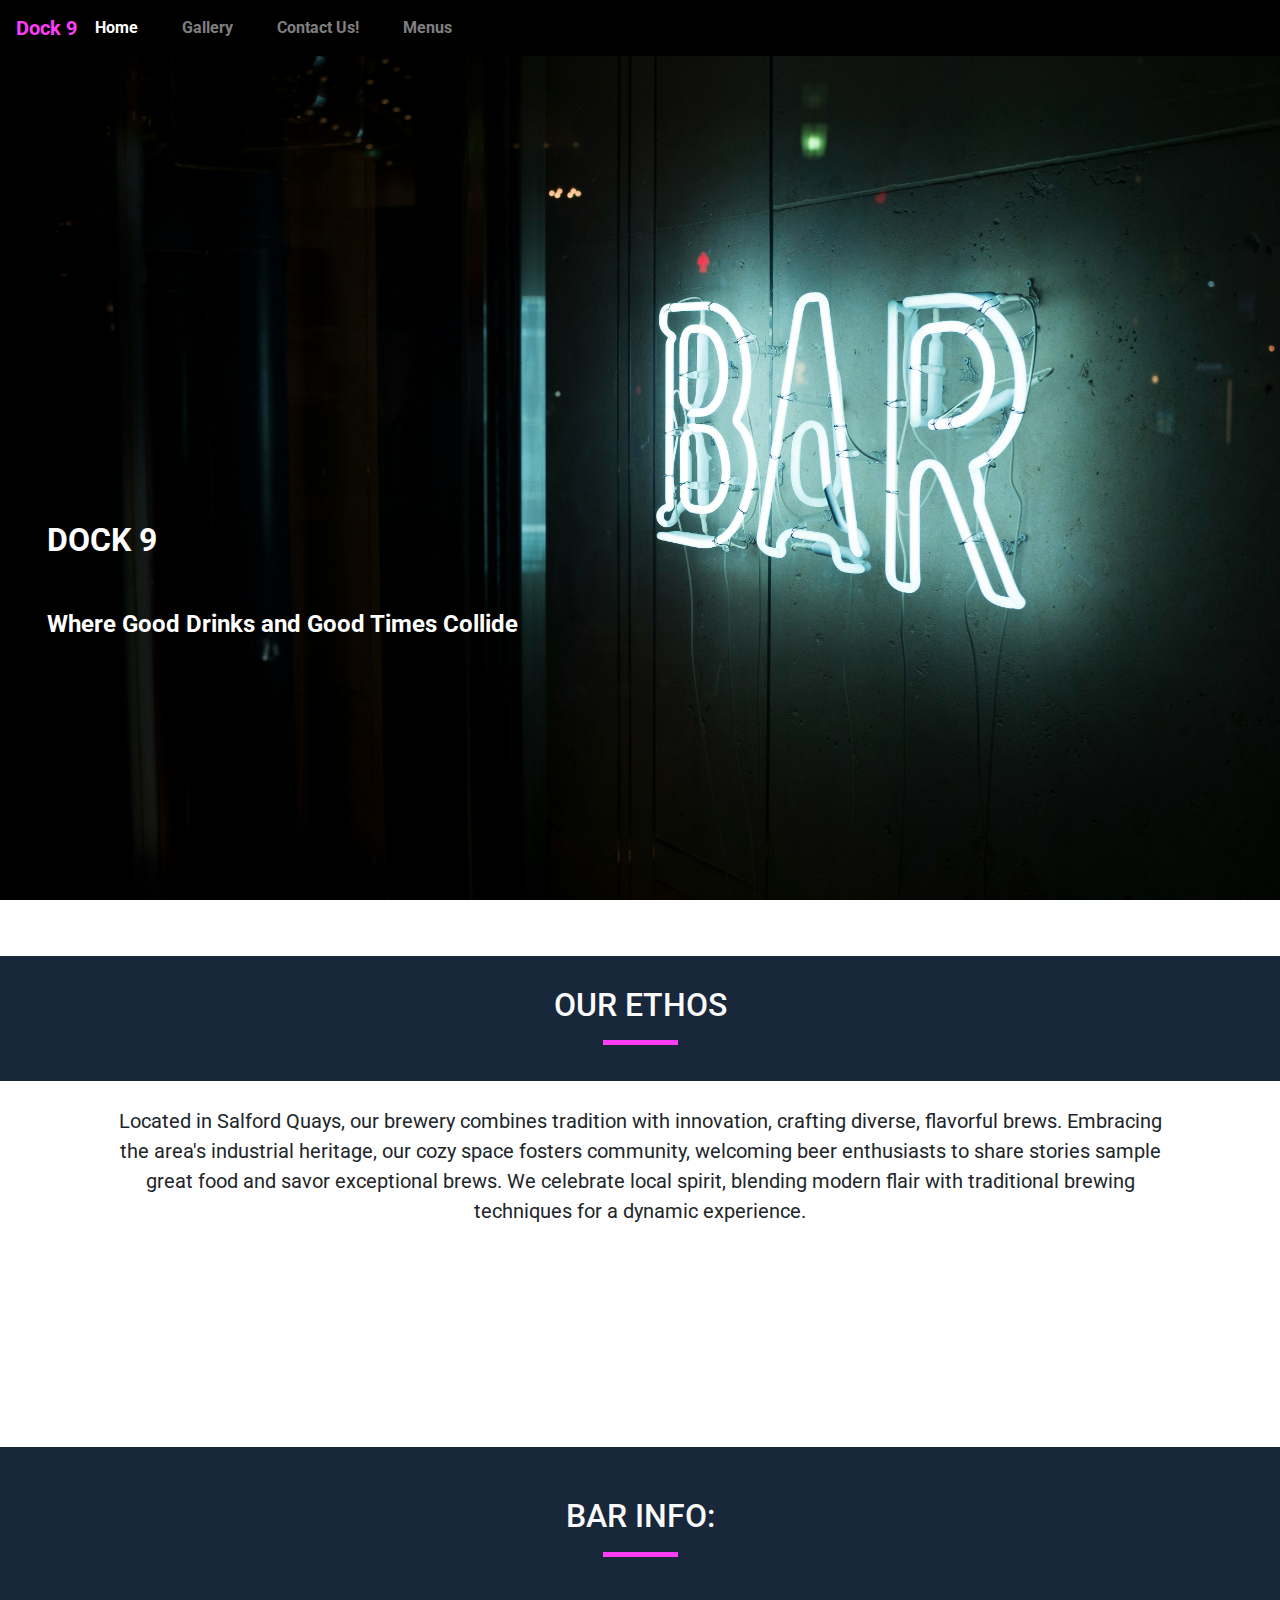
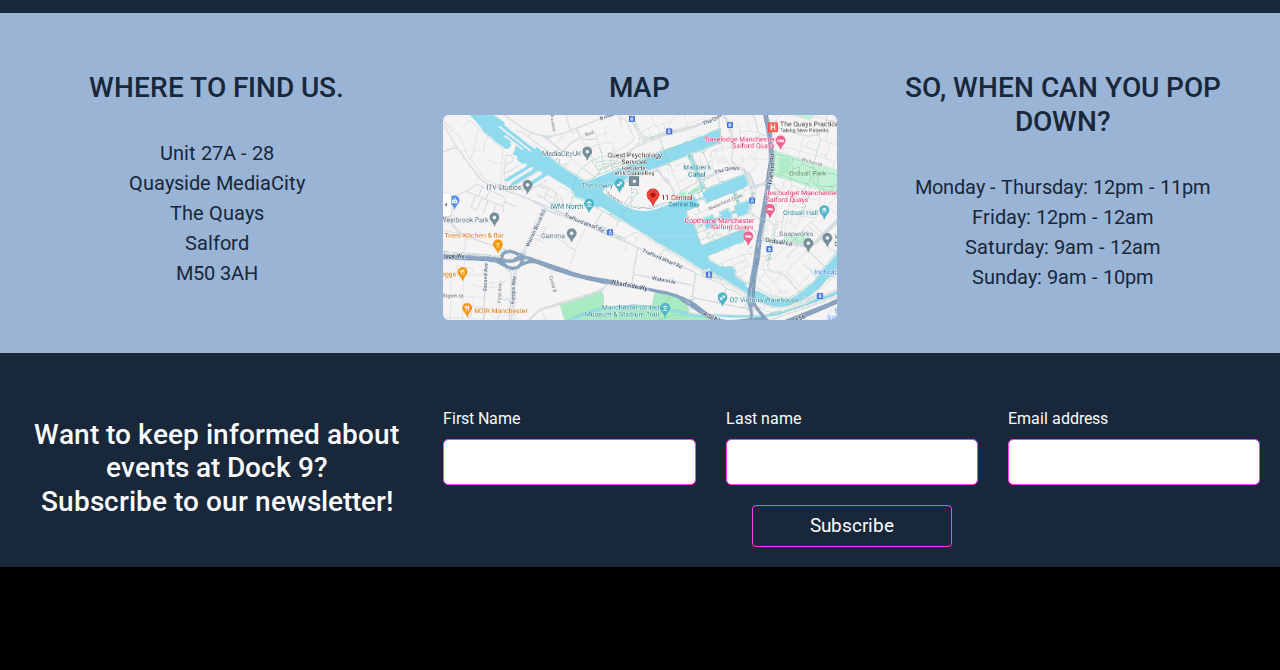
<file: index.html>
<!DOCTYPE html>
<html lang="en">
   <head>
      <meta charset="UTF-8">
      <meta name="viewport" content="width=device-width,initial-scale=1">
      <title>Dock 9 Bar and Brewery</title>
      <link rel="stylesheet" href="https://maxcdn.bootstrapcdn.com/bootstrap/4.1.3/css/bootstrap.min.css">
      <link rel="stylesheet" href="https://use.fontawesome.com/releases/v5.6.1/css/all.css"
         integrity="sha384-gfdkjb5BdAXd+lj+gudLWI+BXq4IuLW5IT+brZEZsLFm++aCMlF1V92rMkPaX4PP" crossorigin="anonymous">
      <link href="https://fonts.googleapis.com/css?family=Roboto:400,700" rel="stylesheet">
      <link rel="stylesheet" href="assets/css/style.css" type="text/css">
   </head>
   <body>
      <!-- navigation bar-->
      <nav class="navbar navbar-dark navbar-expand-sm">
         <a href="index.html" class="navbar-bar-name">
         Dock 9
         </a>
         <button class="navbar-toggler ml-auto" type="button" data-toggle="collapse" data-target="#navbarNavDropdown"
            aria-controls="navbarNavDropdown" aria-expanded="false" aria-label="Toggle navigation">
         <span class="navbar-toggler-icon"></span>
         </button>
         <div class="collapse navbar-collapse" id="navbarNavDropdown">
            <ul class="navbar-nav mr-auto">
               <li class="active nav-item mr-2">
                  <a class="nav-link" href="index.html">
                  Home
                  </a>
               </li>
               <li class="nav-item mr-2">
                  <a class="nav-link" href="gallery.html">
                  Gallery
                  </a>
               </li>
               <li class="nav-item mr-2">
                  <a class="nav-link" href="contact.html">
                  Contact Us!
                  </a>
               </li>
               <li class="nav-item mr-2">
                  <a class="nav-link" href="menus.html">
                  Menus
                  </a>
               </li>
            </ul>
         </div>
      </nav>
      <!--header-->
      <header>
         <!--background image-->
         <section class="container-fluid name-tagline-container">
            <div class="row">
               <div class="col-12 my-5">
                  <section class="name-tagline jumbotron">
                     <h1 class="text-uppercase jumbotron-header">
                        Dock 9
                     </h1>
                     <h2 class="lead jumbotron-tagline">
                        Where Good Drinks and Good Times Collide
                     </h2>
                  </section>
               </div>
            </div>
         </section>
      </header>
      <!--bar and brewery ethos text-->
      <main>
         <section class="ethos-container">
            <div class="container-wrapper--dark">
               <div class="container ethos-container content-container">
                  <section id="ethos" class="ethos">
                     <div class="row">
                        <div class="col-12 page-header">
                           <h2 class="text-uppercase">
                              Our Ethos
                           </h2>
                           <hr class="block-divider block-divider--short">
                        </div>
                     </div>
                  </section>
               </div>
            </div>
            <div class="container ethos-container-text">
               <div class="row">
                  <div class="col-12">
                     <p>
                        Located in Salford Quays, our brewery combines tradition with innovation, crafting diverse,
                        flavorful brews. Embracing the area's industrial heritage, our cozy space fosters community,
                        welcoming beer enthusiasts to share stories sample great food and savor exceptional brews.
                        We celebrate local spirit, blending modern flair with traditional brewing techniques for a
                        dynamic experience.
                     </p>
                  </div>
               </div>
            </div>
         </section>
         <!--secondary image-->
         <section class="secondary-image-container">
            <div class="container-fluid secondary-image-container">
               <!--background image-->
            </div>
         </section>
         <!--general info header-->
         <section class="general-info-container">
            <div class="container-wrapper--dark">
               <div class="barinfo-container">
                  <section class="barinfo">
                     <div class="row">
                        <div class="col-12 page-header">
                           <h2 class="text-uppercase">
                              Bar Info:
                           </h2>
                           <hr class="block-divider block-divider--short">
                        </div>
                     </div>
                  </section>
               </div>
            </div>
            <!--general info-->
            <div class="container-fluid container-wrapper--light">
               <div class="general-info-container">
                  <div class="row">
                     <!--how to find us-->
                     <div class="col-12 col-md-6 col-lg-4 page-header">
                        <div class="bar-info">
                           <h3 class="text-uppercase">
                              <i class="fas fa-map-signs"></i>
                              <br>Where to find us.
                           </h3>
                           <p class="address">Unit 27A - 28
                              <br>Quayside MediaCity
                              <br>The Quays
                              <br>Salford
                              <br>M50 3AH
                           </p>
                        </div>
                     </div>
                     <!--google map image-->
                     <div class="col-12 col-md-6 col-lg-4 page-header">
                        <div class="bar-info">
                           <h3 class="text-uppercase">
                              <i class="fas fa-map-marker-alt"></i>
                              <br>Map
                           </h3>
                           <div class="map-container" aria-label="Map of Salford Quays"><img
                              src="assets/images/map.png" alt="A map of Salford Quays"></div>
                        </div>
                     </div>
                     <!-- opening times -->
                     <div class="col-12 col-md-6 col-lg-4 page-header">
                        <div class="bar-info">
                           <h3 class="text-uppercase">
                              <i class="fas fa-calendar-week"></i>
                              <br>So, when can you pop down?
                           </h3>
                           <p>Monday - Thursday: 12pm - 11pm
                              <br>Friday: 12pm - 12am
                              <br>Saturday: 9am - 12am
                              <br>Sunday: 9am - 10pm
                           </p>
                        </div>
                     </div>
                  </div>
               </div>
            </div>
         </section>
         <!--subscription-->
         <!--subscription header-->
         <section class="contact-form">
            <div class="container-fluid container-wrapper--dark">
               <div class="form-container">
                  <div class="row mt-4">
                     <div class="contact-heading col-12 col-lg-4 d-flex align-items-center">
                        <h3 class="uppercase text-center mx-auto">
                           Want to keep informed about events at Dock 9?
                           <br>Subscribe to our newsletter!
                        </h3>
                     </div>
                     <!--subscription main body form-->
                     <div class="center-form col-12 col-lg-8">
                        <form class="row g-3" name="contact" method="POST"
                           action="https://formdump.codeinstitute.net/" target="_blank">
                           <div class="col-12 col-lg-4">
                              <label for="firstName" class="form-label">
                              First Name
                              </label>
                              <input type="text" name="first-name" class="form-control" id="firstName" required>
                           </div>
                           <div class="col-12 col-lg-4">
                              <label for="lastName" class="form-label">
                              Last name
                              </label>
                              <input type="text" name="last-name" class="form-control" id="lastName" required>
                           </div>
                           <div class="col-12 col-lg-4">
                              <label for="email" class="form-label">
                              Email address
                              </label>
                              <input type="email" name="email" class="form-control" id="email" required>
                           </div>
                           <div class="col-12">
                              <button type="submit" class="btn btn-ft-brand">
                              Subscribe
                              </button>
                           </div>
                        </form>
                     </div>
                  </div>
               </div>
            </div>
         </section>
      </main>
      <!-- footer -->
      <footer class="container-fluid">
         <div class="row">
            <div class="col-sm-12">
               <ul class="list-inline social-links">
                  <li class="list-inline-item">
                     <a target="_blank" href="https://www.facebook.com/" aria-label="Facebook">
                     <i class="fab fa-facebook social-link-icon" aria-hidden="true"></i>
                     <span class="sr-only">
                     Facebook
                     </span>
                     </a>
                  </li>
                  <li class="list-inline-item">
                     <a target="_blank" href="https://twitter.com/" aria-label="Twitter">
                     <i class="fab fa-twitter social-link-icon" aria-hidden="true"></i>
                     <span class="sr-only">
                     Twitter
                     </span>
                     </a>
                  </li>
                  <li class="list-inline-item">
                     <a target="_blank" href="https://www.instagram.com/" aria-label="Instagram">
                     <i class="fab fa-instagram social-link-icon" aria-hidden="true"></i>
                     <span class="sr-only">
                     Instagram
                     </span>
                     </a>
                  </li>
               </ul>
            </div>
         </div>
      </footer>
      <script src="https://code.jquery.com/jquery-3.3.1.slim.min.js"
         integrity="sha384-q8i/X+965DzO0rT7abK41JStQIAqVgRVzpbzo5smXKp4YfRvH+8abtTE1Pi6jizo"
         crossorigin="anonymous"></script>
      <script src="https://cdnjs.cloudflare.com/ajax/libs/popper.js/1.14.3/umd/popper.min.js"
         integrity="sha384-ZMP7rVo3mIykV+2+9J3UJ46jBk0WLaUAdn689aCwoqbBJiSnjAK/l8WvCWPIPm49"
         crossorigin="anonymous"></script>
      <script src="https://stackpath.bootstrapcdn.com/bootstrap/4.1.3/js/bootstrap.min.js"
         integrity="sha384-ChfqqxuZUCnJSK3+MXmPNIyE6ZbWh2IMqE241rYiqJxyMiZ6OW/JmZQ5stwEULTy"
         crossorigin="anonymous"></script>
   </body>
</html>
</file>
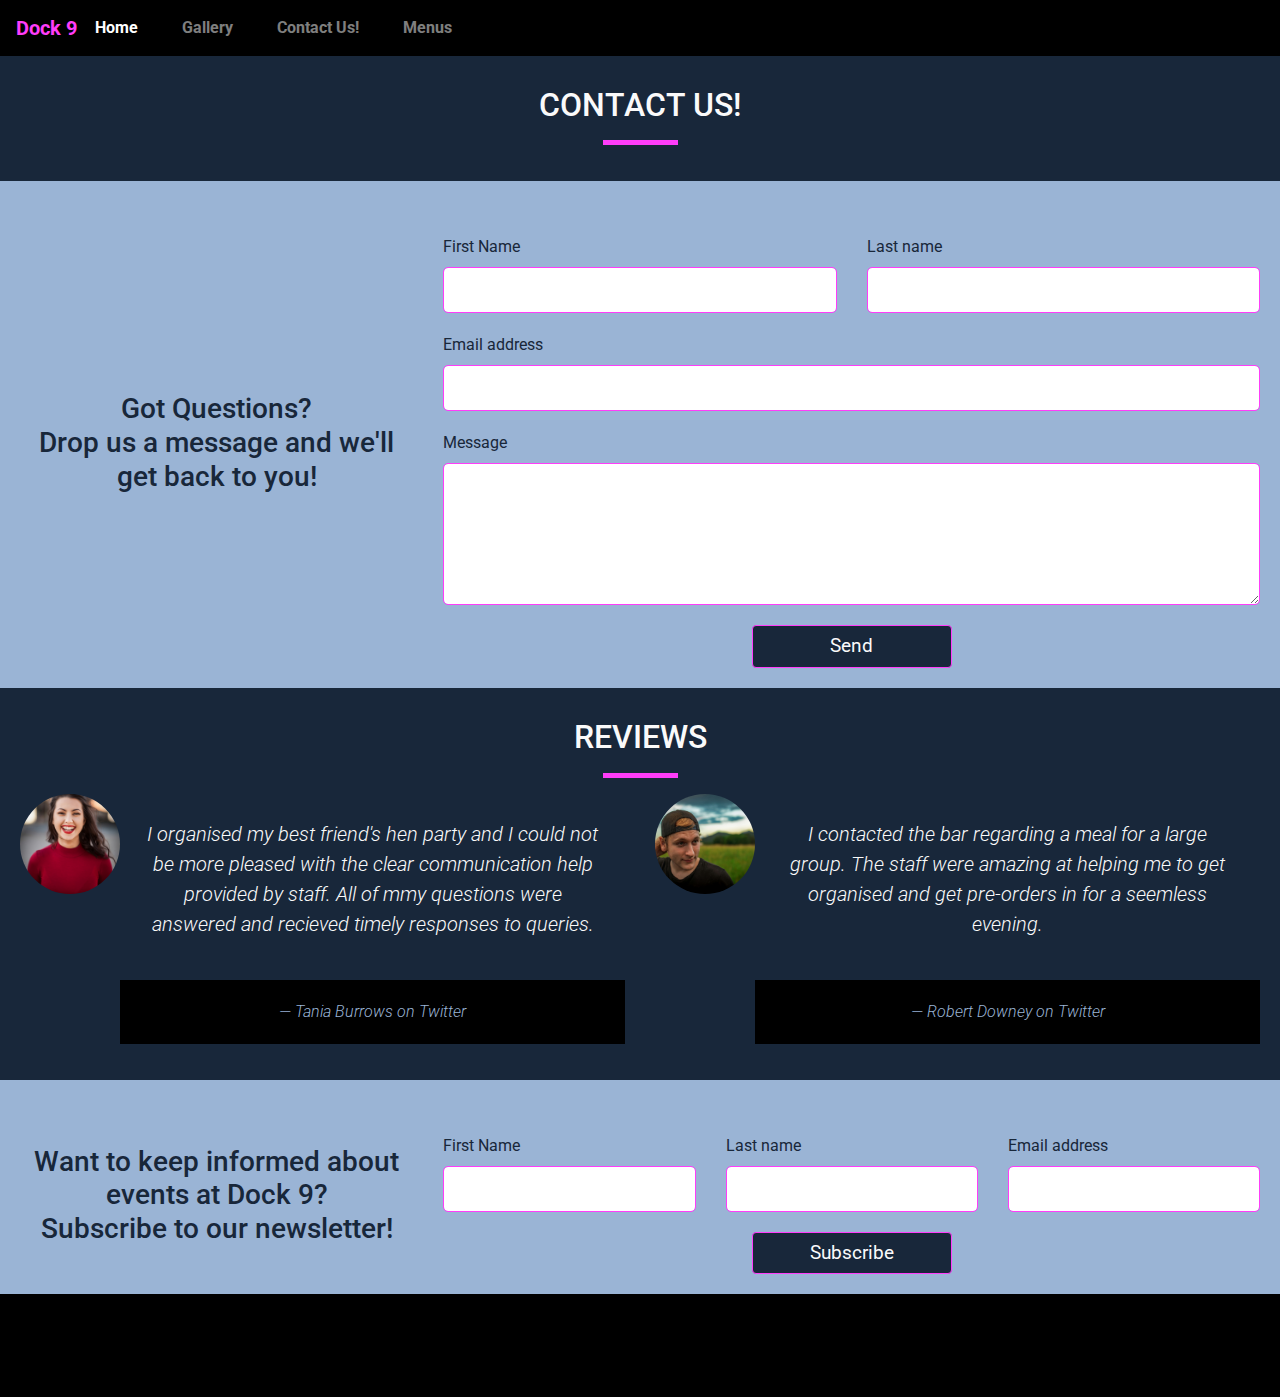
<file: contact.html>
<!DOCTYPE html>
<html lang="en">
   <head>
      <meta charset="UTF-8">
      <meta name="viewport" content="width=device-width, initial-scale=1.0">
      <title>Contact Us</title>
      <link rel="stylesheet" href="https://maxcdn.bootstrapcdn.com/bootstrap/4.1.3/css/bootstrap.min.css">
      <link rel="stylesheet" href="https://use.fontawesome.com/releases/v5.6.1/css/all.css"
         integrity="sha384-gfdkjb5BdAXd+lj+gudLWI+BXq4IuLW5IT+brZEZsLFm++aCMlF1V92rMkPaX4PP" crossorigin="anonymous">
      <link href="https://fonts.googleapis.com/css?family=Roboto:400,700" rel="stylesheet">
      <link rel="stylesheet" href="assets/css/style.css" type="text/css">
   </head>
   <body>
      <!--navigation bar-->
      <nav class="navbar navbar-dark navbar-expand-sm">
         <a href="index.html" class="navbar-bar-name">
         Dock 9
         </a>
         <button class="navbar-toggler ml-auto" type="button" data-toggle="collapse" data-target="#navbarNavDropdown"
            aria-controls="navbarNavDropdown" aria-expanded="false" aria-label="Toggle navigation">
         <span class="navbar-toggler-icon"></span>
         </button>
         <div class="collapse navbar-collapse" id="navbarNavDropdown">
            <ul class="navbar-nav mr-auto">
               <li class="active nav-item mr-2">
                  <a class="nav-link" href="index.html">
                  Home
                  </a>
               </li>
               <li class="nav-item mr-2">
                  <a class="nav-link" href="gallery.html">
                  Gallery
                  </a>
               </li>
               <li class="nav-item mr-2">
                  <a class="nav-link" href="contact.html">
                  Contact Us!
                  </a>
               </li>
               <li class="nav-item mr-2">
                  <a class="nav-link" href="menus.html">
                  Menus
                  </a>
               </li>
            </ul>
         </div>
      </nav>
      <!--contact header-->
      <header>
         <div class="container-fluid container-wrapper--dark">
            <div class="subpage-header-container">
               <div class="subpage-header">
                  <div class="row">
                     <div class="col-12 page-header">
                        <h2 class="text-uppercase">
                           <i class="fas fa-envelope-open-text"></i>
                           Contact Us!
                        </h2>
                        <hr class="block-divider block-divider--short">
                     </div>
                  </div>
               </div>
            </div>
         </div>
      </header>
      <!--contact main body-->
      <main>
         <section class="contact-form">
            <div class="container-fluid container-wrapper--light">
               <div class="form-container">
                  <div class="row mt-4">
                     <div class="contact-heading col-12 col-lg-4 d-flex align-items-center">
                        <h3 class="uppercase text-center mx-auto">
                           Got Questions?
                           <br>Drop us a message and we'll get back to you!
                        </h3>
                     </div>
                     <!--contact main body form-->
                     <div class="center-form col-12 col-lg-8">
                        <form class="row g-3" name="contact" method="POST"
                           action="https://formdump.codeinstitute.net/" target="_blank">
                           <div class="col-12 col-lg-6">
                              <label for="firstName" class="form-label">
                              First Name
                              </label>
                              <input type="text" name="first-name" class="form-control" id="firstName" required>
                           </div>
                           <div class="col-12 col-lg-6">
                              <label for="lastName" class="form-label">
                              Last name
                              </label>
                              <input type="text" name="last-name" class="form-control" id="lastName" required>
                           </div>
                           <div class="col-12">
                              <label for="email" class="form-label">
                              Email address
                              </label>
                              <input type="email" name="email" class="form-control" id="email" required>
                           </div>
                           <div class="col-12">
                              <label for="message" class="form-label">
                              Message
                              </label>
                              <textarea class="form-control" name="comments" id="message" rows="5"
                                 required></textarea>
                           </div>
                           <div class="col-12">
                              <button type="submit" class="btn btn-ft-brand">
                              Send
                              </button>
                           </div>
                        </form>
                     </div>
                  </div>
               </div>
            </div>
         </section>
         <!--page content specific reviews-->
         <section class="reviews">
            <div class="container-fluid container-wrapper--dark">
               <div class="subpage-header-container">
                  <div class="subpage-header">
                     <div class="row">
                        <div class="col-12 page-header">
                           <h2 class="text-uppercase">
                              <i class="fas fa-comments"></i>
                              Reviews
                           </h2>
                           <hr class="block-divider block-divider--short">
                        </div>
                        <div class="col-12 col-md-6">
                           <div class="media">
                              <div class="d-none d-sm-block">
                                 <img src="assets/images/tania-burrows.jpg" class="reviewer-image"
                                    alt="female reviewer Tania Burrows">
                              </div>
                              <div class="media-body">
                                 <blockquote class="blockquote">
                                    <p>
                                       I organised my best friend's hen party and I could not be more pleased
                                       with the clear communication help provided by staff. All of mmy
                                       questions were answered and recieved timely responses to queries.
                                    </p>
                                    <footer class="blockquote-footer">Tania Burrows on <cite
                                       title="Twitter">Twitter</cite></footer>
                                 </blockquote>
                              </div>
                           </div>
                        </div>
                        <div class="col-12 col-md-6">
                           <div class="media">
                              <div class="d-none d-sm-block">
                                 <img src="assets/images/robert-downey.jpg" class="reviewer-image"
                                    alt="male reviewer Robert Downey">
                              </div>
                              <blockquote class="blockquote">
                                 <p>
                                    I contacted the bar regarding a meal for a large group. The staff were
                                    amazing at helping me to get organised and get pre-orders in for a seemless
                                    evening.
                                 </p>
                                 <footer class="blockquote-footer">Robert Downey on <cite
                                    title="Twitter">Twitter</cite></footer>
                              </blockquote>
                           </div>
                        </div>
                     </div>
                  </div>
               </div>
            </div>
         </section>
         <!--subscription-->
         <!--subscription header-->
         <section class="contact-form">
            <div class="container-fluid container-wrapper--light">
               <div class="form-container">
                  <div class="row mt-4">
                     <div class="contact-heading col-12 col-lg-4 d-flex align-items-center">
                        <h3 class="uppercase text-center mx-auto">
                           Want to keep informed about events at Dock 9?
                           <br>Subscribe to our newsletter!
                        </h3>
                     </div>
                     <!--subscription main body form-->
                     <div class="center-form col-12 col-lg-8">
                        <form class="row g-3" name="contact" method="POST"
                           action="https://formdump.codeinstitute.net/" target="_blank">
                           <div class="col-12 col-lg-4">
                              <label for="firstName" class="form-label">
                              First Name
                              </label>
                              <input type="text" name="first-name" class="form-control" id="firstName" required>
                           </div>
                           <div class="col-12 col-lg-4">
                              <label for="lastName" class="form-label">
                              Last name
                              </label>
                              <input type="text" name="last-name" class="form-control" id="lastName" required>
                           </div>
                           <div class="col-12 col-lg-4">
                              <label for="email" class="form-label">
                              Email address
                              </label>
                              <input type="email" name="email" class="form-control" id="email" required>
                           </div>
                           <div class="col-12">
                              <button type="submit" class="btn btn-ft-brand">
                              Subscribe
                              </button>
                           </div>
                        </form>
                     </div>
                  </div>
               </div>
            </div>
         </section>
      </main>
      <!--footer-->
      <footer class="container-fluid">
         <div class="row">
            <div class="col-sm-12">
               <ul class="list-inline social-links">
                  <li class="list-inline-item">
                     <a target="_blank" href="https://www.facebook.com/">
                     <i class="fab fa-facebook" aria-hidden="true"></i>
                     <span class="sr-only">
                     Facebook
                     </span>
                     </a>
                  </li>
                  <li class="list-inline-item">
                     <a target="_blank" href="https://twitter.com/">
                     <i class="fab fa-twitter" aria-hidden="true"></i>
                     <span class="sr-only">
                     Twitter
                     </span>
                     </a>
                  </li>
                  <li class="list-inline-item">
                     <a target="_blank" href="https://www.instagram.com/">
                     <i class="fab fa-instagram" aria-hidden="true"></i>
                     <span class="sr-only">
                     Instagram
                     </span>
                     </a>
                  </li>
               </ul>
            </div>
         </div>
      </footer>
      <script src="https://code.jquery.com/jquery-3.3.1.slim.min.js"
         integrity="sha384-q8i/X+965DzO0rT7abK41JStQIAqVgRVzpbzo5smXKp4YfRvH+8abtTE1Pi6jizo"
         crossorigin="anonymous"></script>
      <script src="https://cdnjs.cloudflare.com/ajax/libs/popper.js/1.14.3/umd/popper.min.js"
         integrity="sha384-ZMP7rVo3mIykV+2+9J3UJ46jBk0WLaUAdn689aCwoqbBJiSnjAK/l8WvCWPIPm49"
         crossorigin="anonymous"></script>
      <script src="https://stackpath.bootstrapcdn.com/bootstrap/4.1.3/js/bootstrap.min.js"
         integrity="sha384-ChfqqxuZUCnJSK3+MXmPNIyE6ZbWh2IMqE241rYiqJxyMiZ6OW/JmZQ5stwEULTy"
         crossorigin="anonymous"></script>
   </body>
</html>
</file>
<file: assets/css/style.css>
/**************general styles ********************/
body {
	font-family: 'Roboto', sans-serif;
	width: 100%;
	margin: 0;
	padding: 0;
	overflow-x: hidden;
}

body>footer {
	position: sticky;
	top: 100vh;
}

p {
	text-align: center;
	padding: 25px;
	font-size: 20px;
}

.btn {
	margin-top: 15px;
	margin-bottom: 20px;
	background-color: #18273A;
	color: #fafafa;
	border-color: #ff3df9;
}

.btn:hover {
	background-color: #fafafa;
	color: #18273A;
}

/* container wrappers */
.container-wrapper--light {
	background-color: #9AB4D5;
	color: #18273A;
	padding: 20px;
	width: 100%;
	margin: 0;
}

.container-wrapper--light i {
	color: #ff3df9;
}

.container-wrapper--dark {
	background-color: #18273A;
	color: #fafafa;
	width: 100%;
	padding: 20px;
	margin: 0;
}

.container-wrapper--dark i {
	color: #ff3df9;
}

/*page headers*/
.page-header {
	margin-top: 5px;
	border-bottom: 0;
	text-align: center;
}

.page-header h2 {
	margin-top: 5px;
	border-bottom: 0;
}

.subpage-header {
	font-family: "Roboto", sans-serif;
	font-weight: 300;
}

.subpage-header i {
	color: #ff3df9;
	font-size: 35px;
	line-height: 35px;
	display: block;
}

/*block divider*/
.block-divider {
	width: 75px;
	height: 5px;
	border: 0;
	background-color: #ff3df9;
}

/* navbar */
.nav-container {
	margin-bottom: 20px;
}

.nav-container {
	position: absolute;
	top: 0;
	left: 0;
	padding-left: 0;
	padding-right: 0;
}

.navbar {
	margin-bottom: 0;
	border: 0;
	width: 100%;
	background-color: rgba(0, 0, 0);
	z-index: 1;
}

.navbar-bar-name {
	color: #ff3df9;
	font-weight: bolder;
	font-size: 20px;
}

.navbar .navbar-nav a {
	font-weight: bold;
	color: #fff;
	margin: 0 10px;
}

/* review section */
.reviewer-image {
	height: 100px;
	width: 100px;
	border-radius: 50%;
	object-fit: cover;
}

.blockquote {
	font-style: italic;
}

.blockquote-footer {
	background-color: rgba(0, 0, 0);
	color: #9AB4D5;
}

/* subscription */
.container-subscribe {
	margin: 0;
	padding: 0;
	width: 100%;
	background-color: #18273A;
}

/*form*/
.center-form {
	padding-top: 10px;
	margin: 0 auto;
	max-width: 80%;
}

.form-label {
	text-align: left;
}

.btn-ft-brand {
	display: block;
	margin: 0 auto;
	width: 200px;
	font-size: 1.2em;
}

/* footer */
footer {
	background-color: rgba(0, 0, 0);
	padding: 20px 0;
	text-align: center;
	margin-top: auto;
}

.social-links {
	margin-top: 10px;
}

.social-links .list-inline-item {
	margin-right: 30px;
}

.social-links .list-inline-item:last-child {
	margin-right: 0;
}

.social-links a {
	display: inline-block;
	font-size: 36px;
	color: #ff3df9;
	margin-top: 15px;
	margin-bottom: 15px;
}

.social-links a:hover {
	color: #9AB4D5;
}

/**********************index.html *************************************/

/*background images*/
.name-tagline-container {
	height: 100vh;
	background: url('../images/bar-main.jpg') no-repeat center center fixed;
	-webkit-background-size: cover;
	-moz-background-size: cover;
	-o-background-size: cover;
	background-size: cover;
	display: flex;
	align-items: center;
	justify-content: left;
}

.secondary-image-container {
	height: 20vh;
	background: url('../images/bar-taps.jpg') no-repeat bottom right fixed;
	-webkit-background-size: cover;
	-moz-background-size: cover;
	-o-background-size: cover;
	background-size: cover;
	display: flex;
	align-items: center;
	justify-content: center;
	position: relative;
}

/*jumbotron*/
.jumbotron {
	margin-top: 200px;
	background-color: transparent;
}

.jumbotron-header {
	color: white;
	font-weight: bold;
	font-size: xx-large;
	margin-bottom: 50px;
}

.jumbotron-tagline {
	color: white;
	font-weight: bold;
	font-size: x-large;
	margin-bottom: 20px;
}

/*barinfo*/
.barinfo {
	padding: 20px;
}

.map-container {
	position: relative;
	overflow: hidden;
	border-radius: 5px;
	margin-top: 10px;
	margin-bottom: 10px
}

.map-container img {
	width: 100%;
	height: auto;
	display: block;
	border-radius: inherit;
}

/**********************Gallery Page********************************************/

.carousel-container {
	max-width: 100%;
	margin: 0 auto;
	display: flex;
	justify-content: center;
}

.carousel-inner {
	width: 100%;
}

.carousel-item {
	height: 300px;
}

.carousel-item img {
	object-fit: cover;
	width: 100%;
	height: 100%;
}

.carousel-indicators {
	position: absolute;
	bottom: 10px;
	left: 0;
	right: 0;
	text-align: center;
}

.carousel-indicators li {
	display: inline-block;
	width: 10px;
	height: 10px;
	margin: 0 5px;
	border-radius: 50%;
	background-color: #fff;
}

.carousel-indicators .active {
	background-color: #000;
}

@media screen and (max-width: 768px) {
	.carousel-inner {
		max-height: none;
	}
}

/************************contact Page**************************/

@media screen and (min-width: 768px) {
	.contact-heading .col-lg-4 {
		flex: 0 0 33.33%;
		max-width: 33.33%;
		margin: 0 auto;
	}
}

.form-control {
	width: 100%;
	margin-bottom: 20px;
	padding: 10px;
	border: 1px solid #ff3df9;
	border-radius: 5px;
}

textarea.form-control {
	resize: vertical;
}

/**********************menus page*************************/

.menus-section {
	background-color: #9AB4D5;
	padding: 50px 0;
}

.menu-card {
	margin-bottom: 20px;
	text-align: center;
}

.card {
	width: 100%;
	height: 100%;
}

.card-img-top {
	width: 100%;
	height: auto;
}

.card-body {
	font-family: 'Roboto', sans-serif;
	padding: 20px;
}

.card-title {
	color: black;
	font-weight: bold;
}

.card-text {
	color: #1D3833;
}

.btn-menu {
	background-color: #18273A;
	border-color: #ff3df9;
	border-width: medium;
	color: antiquewhite;
}

.btn-menu:hover {
	background-color: #9AB4D5;
	border-color: #ff3df9;
	border-width: medium;
	color: #18273A;
}
</file>
